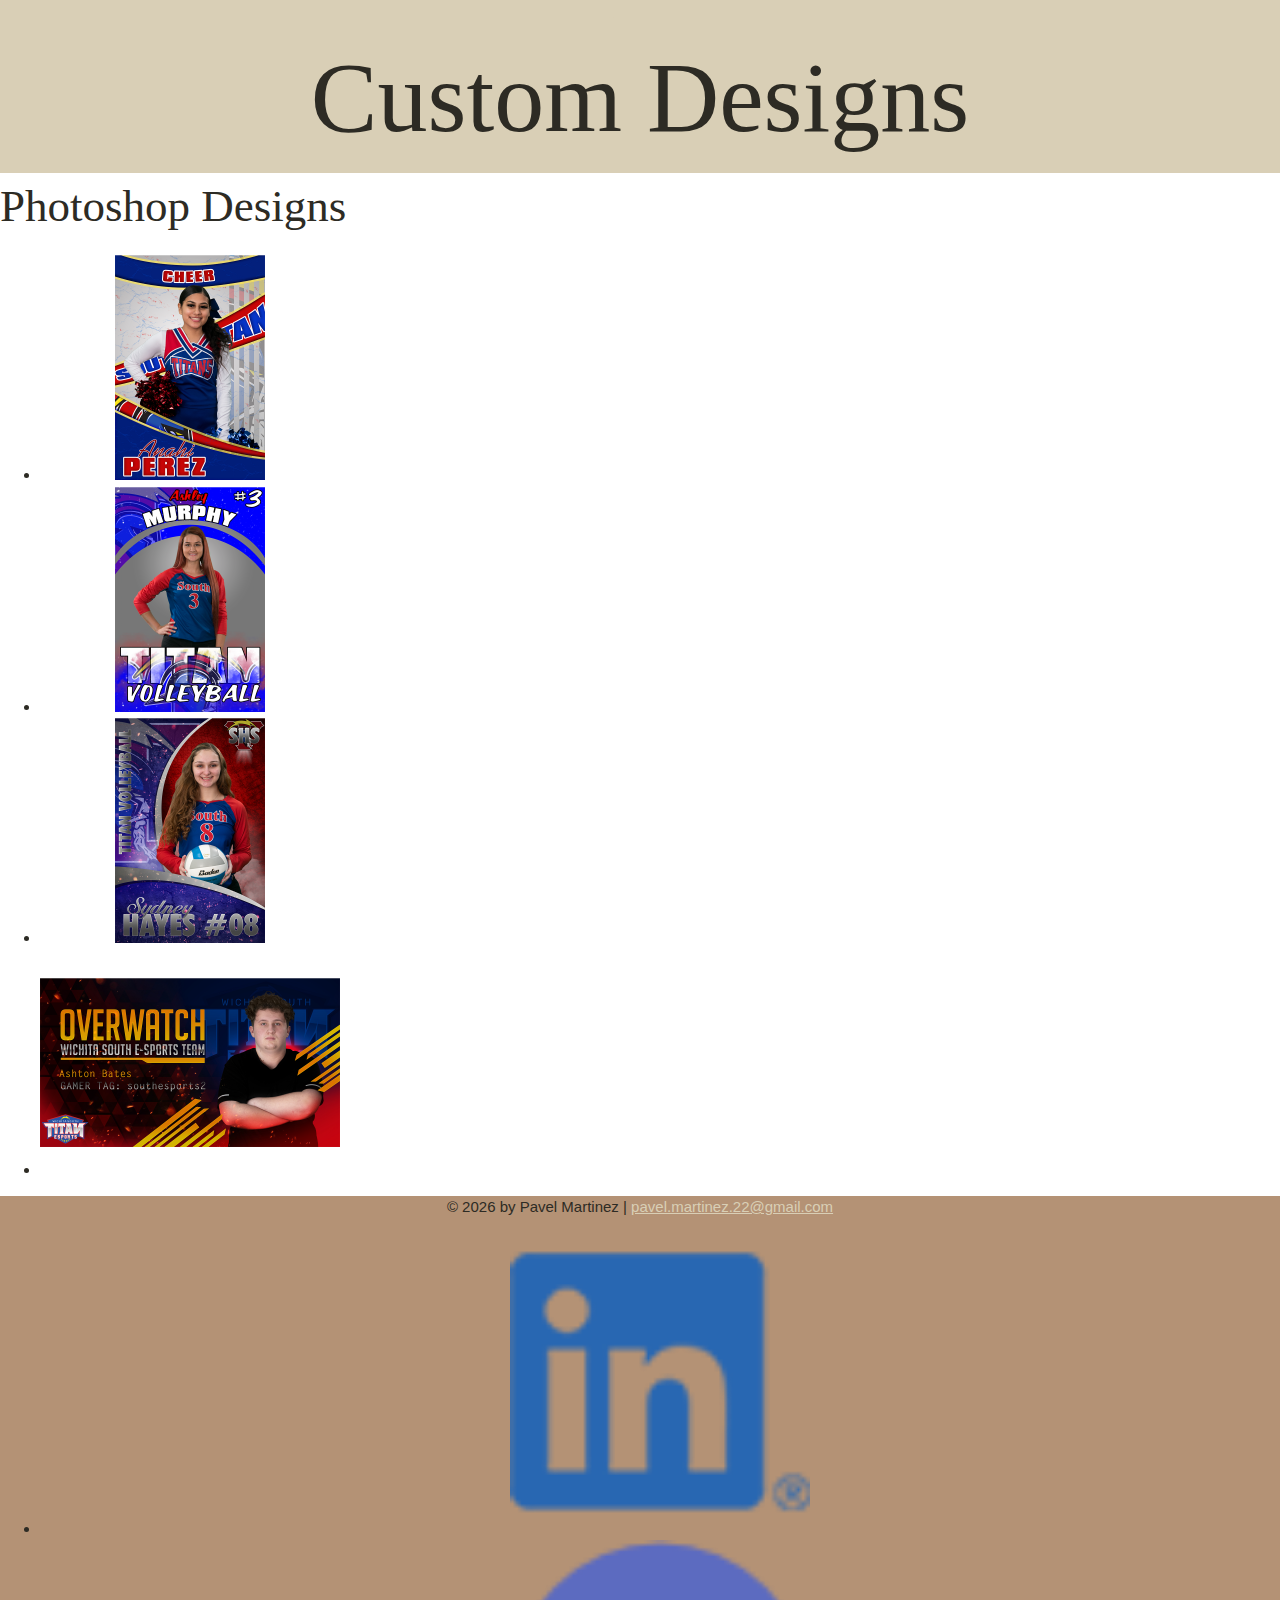
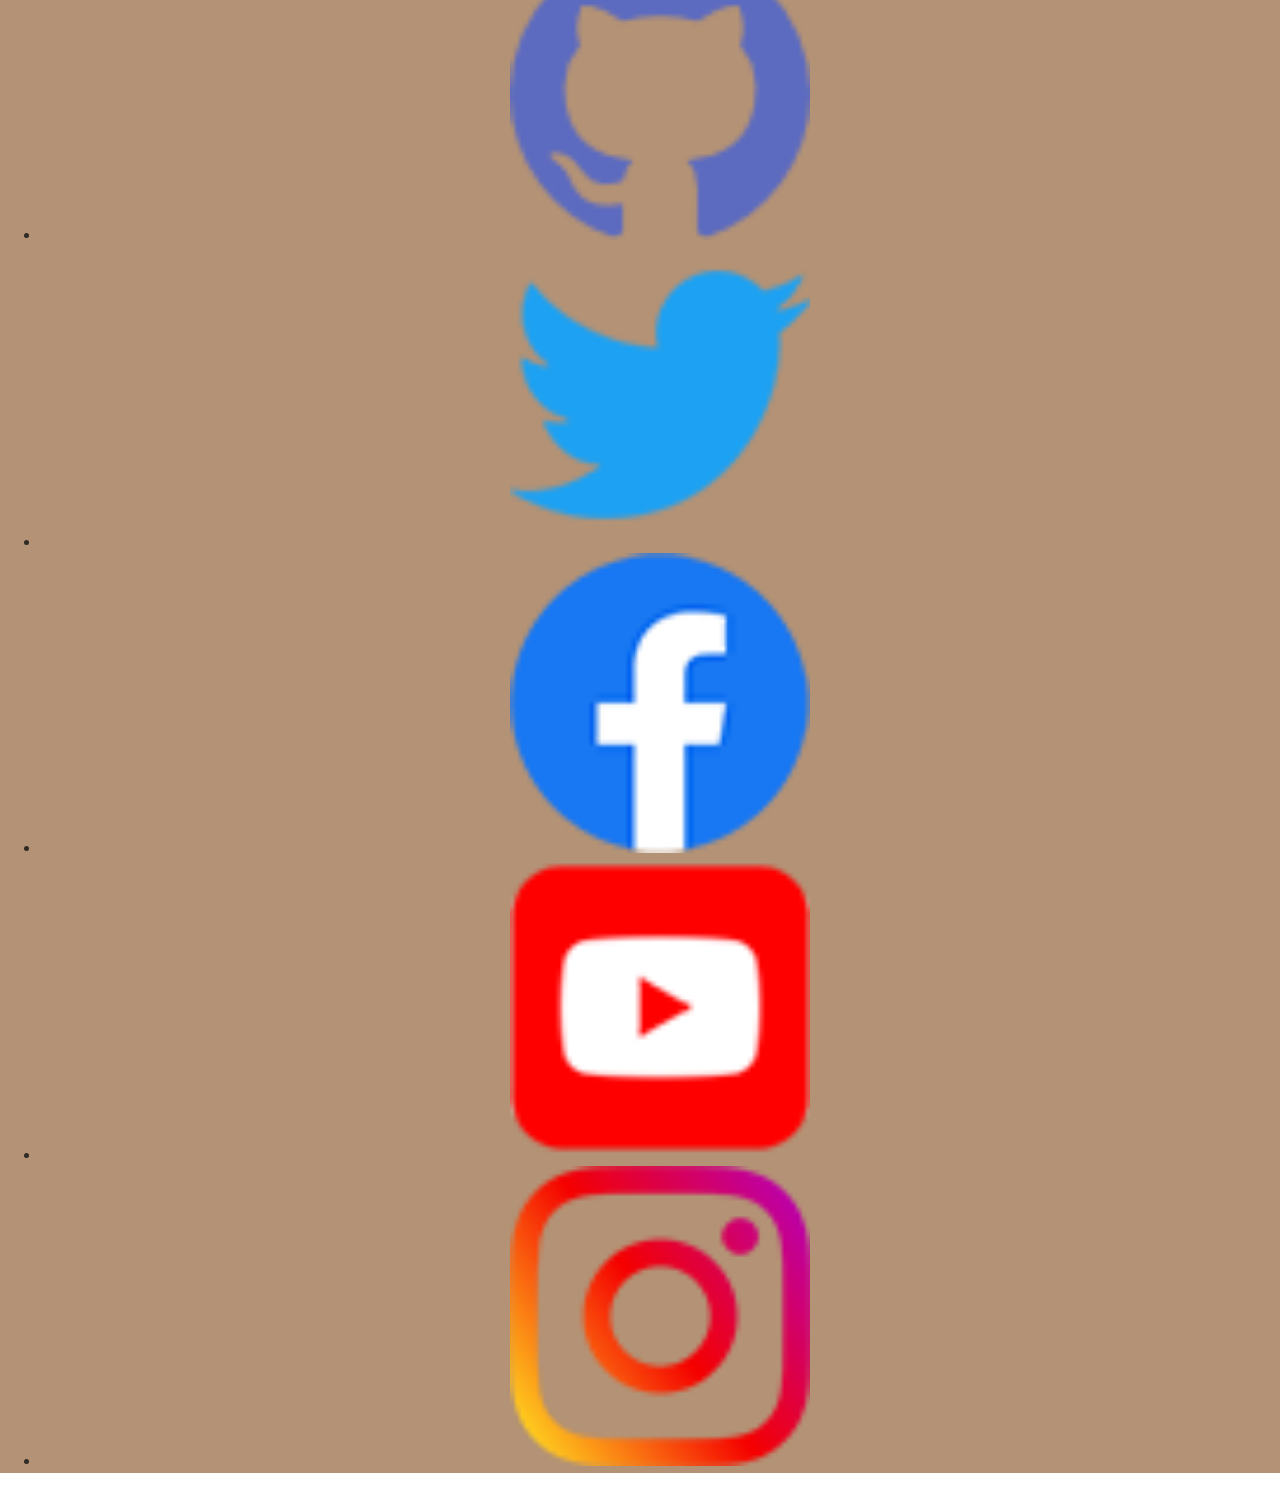
<file: design.html>
<!doctype html>
<html lang="en">
  <head>
    <!-- Google tag (gtag.js) -->
    <script async src="https://www.googletagmanager.com/gtag/js?id=G-QSRCQCVR1R"></script>
    <script>
      window.dataLayer = window.dataLayer || [];
      function gtag() {
        dataLayer.push(arguments);
      }
      gtag("js", new Date());

      gtag("config", "G-QSRCQCVR1R");
    </script>
    <meta charset="UTF-8" />
    <meta name="viewport" content="width=device-width, initial-scale=1" />
    <!-- Imported Google Fonts CSS links -->
    <link rel="preconnect" href="https://fonts.googleapis.com" />
    <link rel="preconnect" href="https://fonts.gstatic.com" crossorigin />
    <link
      href="https://fonts.googleapis.com/css2?family=Caveat:wght@400..700&family=Open+Sans:ital,wght@0,300..800;1,300..800&display=swap"
      rel="stylesheet"
    />
    <link rel="stylesheet" href="css/styles.css" />
    <title>Design | Pavel Martinez</title>
  </head>
  <body class="body-wrapper">
    <header>
      <!-- Start content edits below this line. -->
      <div class="header-wrapper">
        <a class="btn" href="index.html">View Homepage</a>
        <a class="btn" href="resume.html">View Resume Web Page</a>
        <h1 class="design-h1">Custom Designs</h1>
      </div>
    </header>
    <main class="content-wrapper">
      <section class="design-section">
        <h2>Photoshop Designs</h2>
        <ul class="carousel">
          <li>
            <img src="images/gallery/photoshop_image1.png" alt="Custom Photoshop Design 1" />
          </li>
          <li>
            <img src="images/gallery/photoshop_image2.png" alt="Custom Photoshop Design 2" />
          </li>
          <li>
            <img src="images/gallery/photoshop_image3.png" alt="Custom Photoshop Design 3" />
          </li>
          <li>
            <img src="images/gallery/photoshop_image4.png" alt="Custom Photoshop Design 4" />
          </li>
        </ul>
      </section>
    </main>
    <footer>
      <!-- Start content edits below this line. -->
      <p>
        © 2026 by Pavel Martinez |
        <a href="mailto:pavel.martinez.22@gmail.com">pavel.martinez.22@gmail.com</a>
      </p>

      <!-- Add or remove any networks. -->
      <ul class="socials">
        <li>
          <a
            href="https://www.linkedin.com/in/pavel-martinez-87b991212"
            target="_blank"
            rel="noopener noreferrer"
            ><img src="images/icons/icon-logo-linkedin.png" alt="My LinkedIn Account"
          /></a>
        </li>
        <li>
          <a href="https://github.com/Pavel-Martinez-22" target="_blank" rel="noopener noreferrer"
            ><img src="images/icons/github.png" alt="My GitHub Account"
          /></a>
        </li>
        <li>
          <a href="#" target="_blank"
            ><img src="images/icons/icon-logo-twitter.png" alt="My X Account"
          /></a>
        </li>
        <li>
          <a href="#" target="_blank"
            ><img src="images/icons/icon-logo-facebook.png" alt="My Facebook Account"
          /></a>
        </li>
        <li>
          <a href="#" target="_blank"
            ><img src="images/icons/icon-logo-youtube.png" alt="My YouTube Account"
          /></a>
        </li>
        <li>
          <a href="#" target="_blank"
            ><img src="images/icons/icon-logo-instagram.png" alt="My Instagram Account"
          /></a>
        </li>
      </ul>
      <!-- End content edits here. -->
    </footer>
  </body>
</html>
</file>
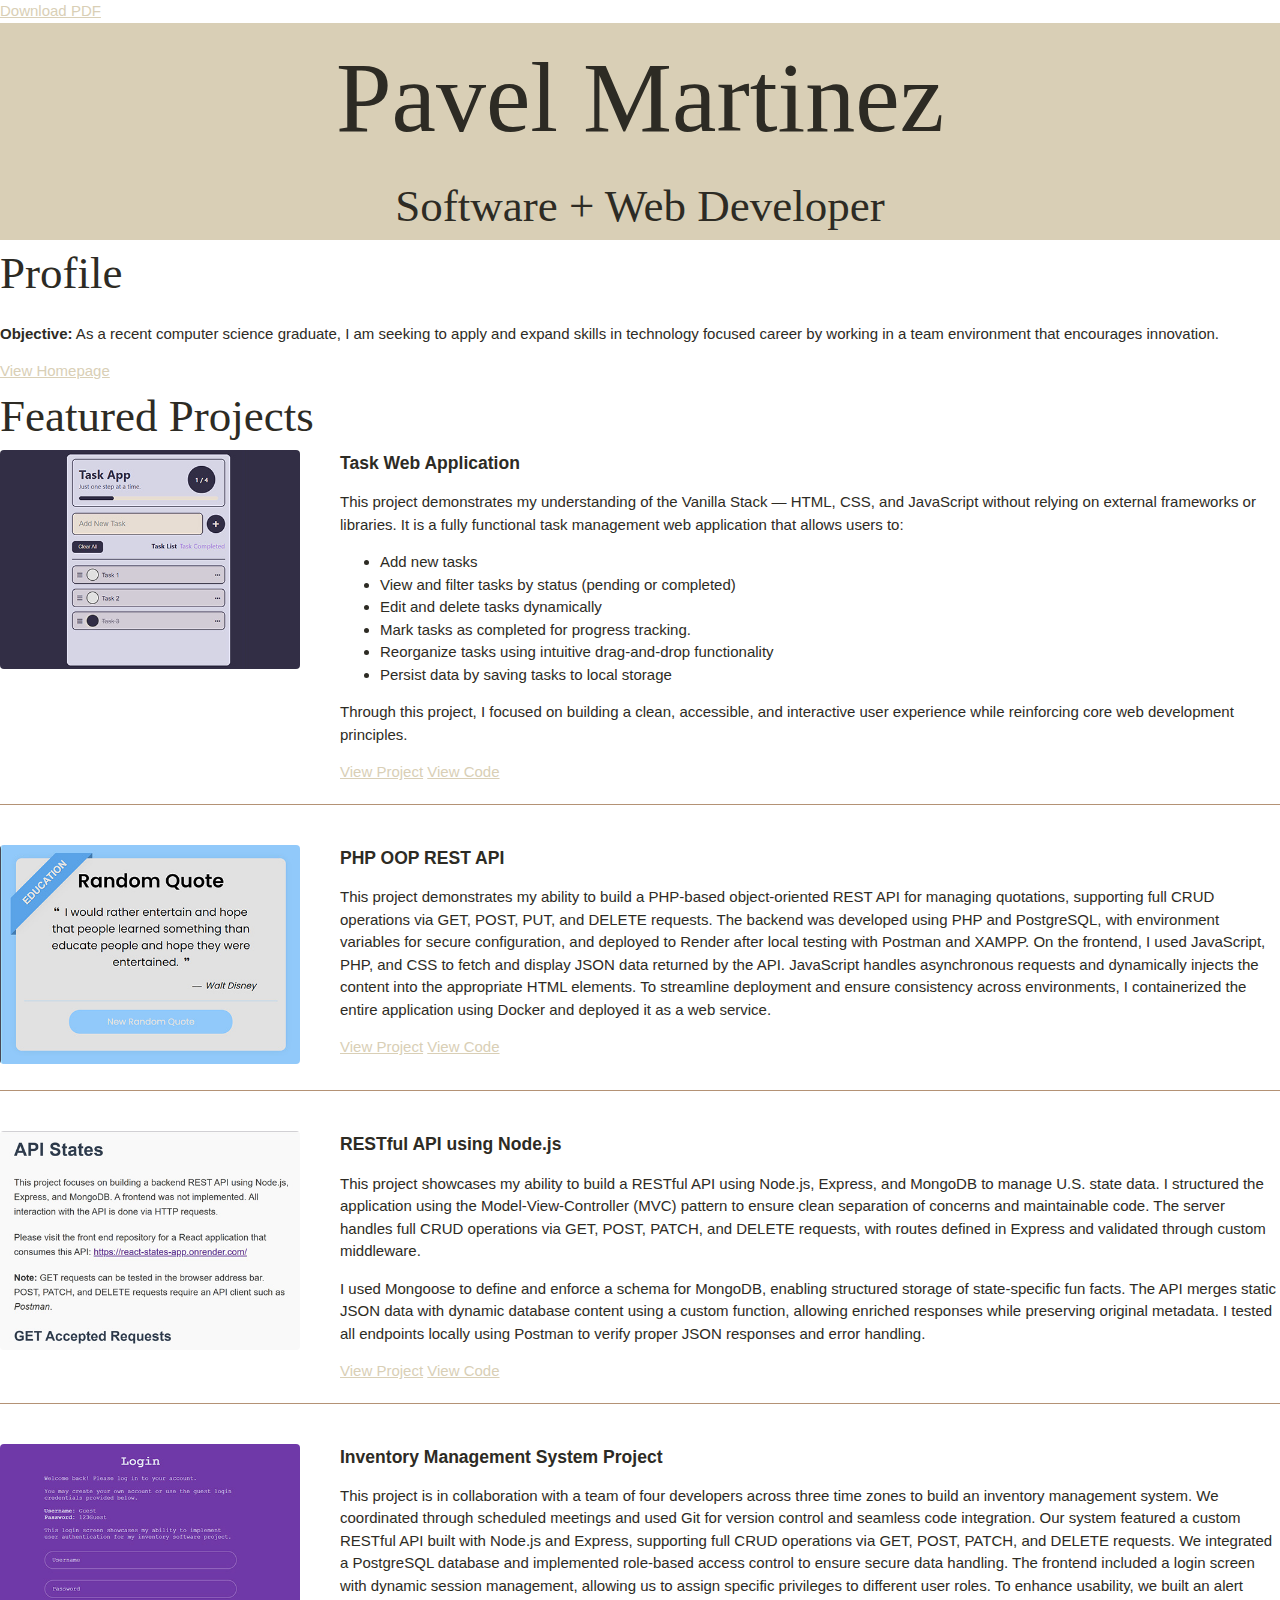
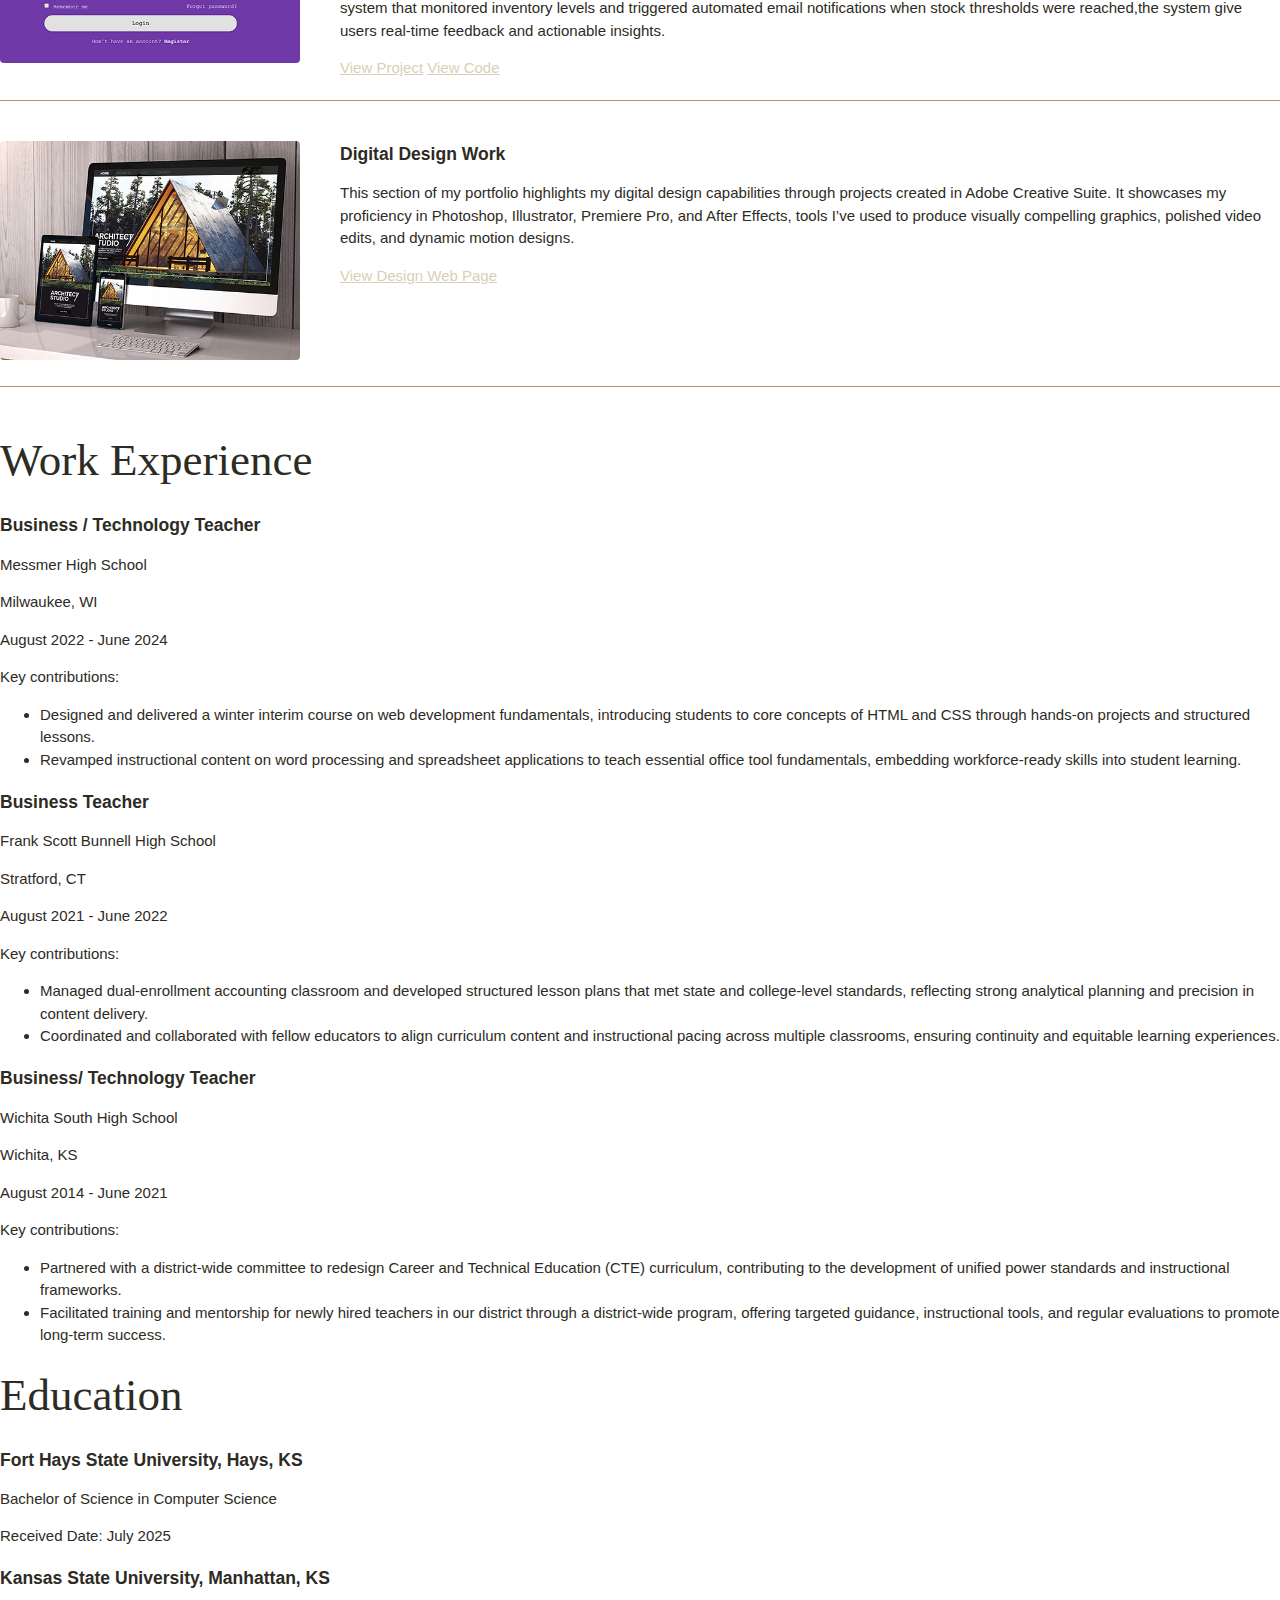
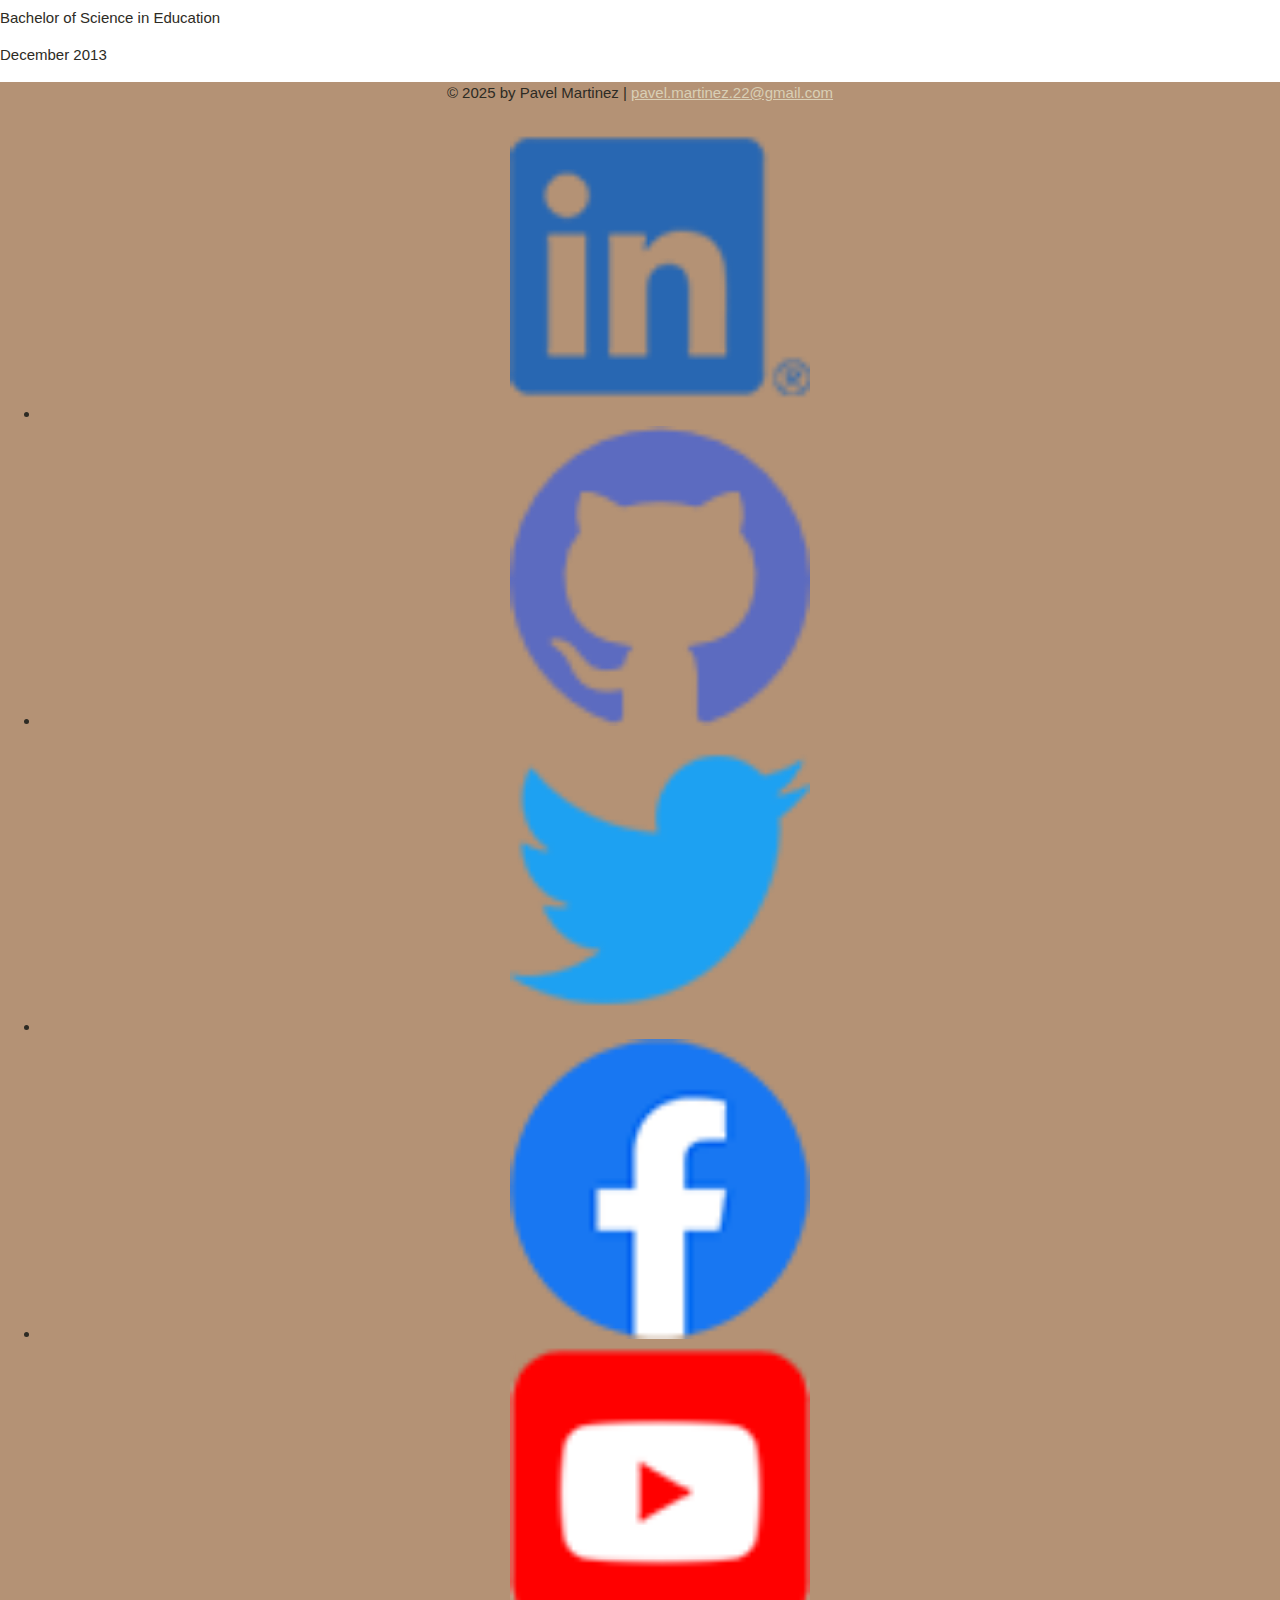
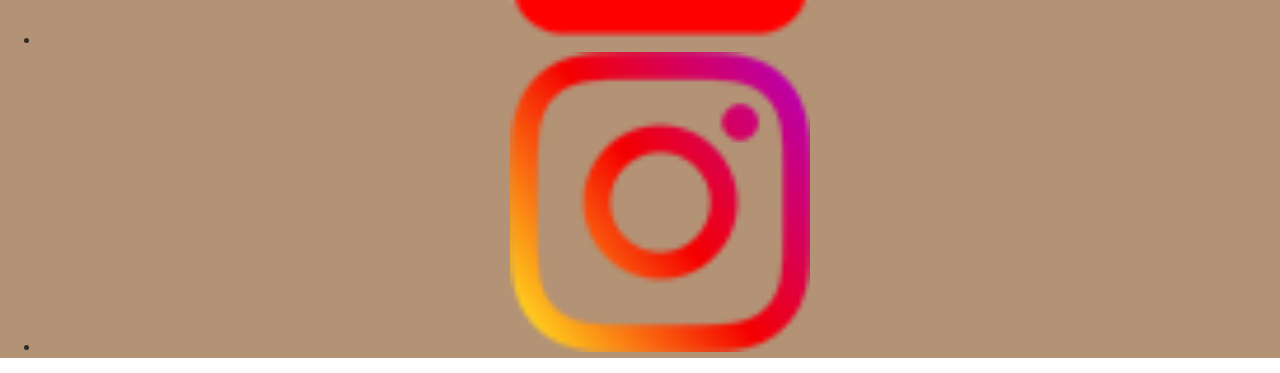
<file: resume.html>
<!doctype html>
<html lang="en">
  <head>
    <!-- Google tag (gtag.js) -->
    <script async src="https://www.googletagmanager.com/gtag/js?id=G-QSRCQCVR1R"></script>
    <script>
      window.dataLayer = window.dataLayer || [];
      function gtag() {
        dataLayer.push(arguments);
      }
      gtag("js", new Date());

      gtag("config", "G-QSRCQCVR1R");
    </script>
    <meta charset="UTF-8" />
    <meta name="viewport" content="width=device-width, initial-scale=1" />
    <!-- Imported Google Fonts CSS links -->
    <link rel="preconnect" href="https://fonts.googleapis.com" />
    <link rel="preconnect" href="https://fonts.gstatic.com" crossorigin />
    <link
      href="https://fonts.googleapis.com/css2?family=Caveat:wght@400..700&family=Open+Sans:ital,wght@0,300..800;1,300..800&display=swap"
      rel="stylesheet"
    />
    <link rel="stylesheet" href="css/styles.css" />
    <title>Resume | Pavel Martinez</title>
  </head>

  <body class="body-wrapper">
    <!-- //  PDF Link  // -->

    <a
      class="btn download-link"
      href="pdf/Pavel Martinez Resume.pdf"
      download
      onclick="gtag('event', 'resume_download', { event_category: 'engagement' })"
    >
      Download PDF
    </a>

    <!-- //  INTRO  // -->
    <header>
      <!-- Start content edits below this line. -->
      <div class="header-wrapper">
        <h1>Pavel Martinez</h1>
        <h2>Software + Web Developer</h2>
        <!-- End content edits here. -->
      </div>
    </header>

    <main class="content-wrapper">
      <!-- //  PROFILE  // -->
      <section class="resume-section">
        <!-- Start content edits below this line. -->
        <h2>Profile</h2>
        <p>
          <strong>Objective:</strong> As a recent computer science graduate, I am seeking to apply
          and expand skills in technology focused career by working in a team environment that
          encourages innovation.
        </p>
        <!-- <p>Add your resume summary/profile here. Add more paragraphs or links as needed.</p> -->
        <a class="btn" href="index.html">View Homepage</a>

        <!-- End content edits here. -->
      </section>

      <!-- //  PROJECTS  // -->
      <section class="resume-section">
        <!-- Start content edits below this line. -->
        <h2>Featured Projects</h2>
        <!-- <p>Optional paragraph for the Projects summary. Delete if not being used.</p> -->
        <!-- <p>View selected projects below.</p> -->

        <div class="project-wrapper">
          <!-- Project 1 -->
          <section class="project-item">
            <div class="project-details">
              <img
                src="images/Standard-PPI(500px-wide)/project-task-web-app-500px.jpg"
                srcset="images/2X-PPI(1000px-wide)/project-task-web-app-1000px.jpg 2x"
                alt="description of image"
                width=""
                height=""
              />
            </div>

            <div class="project-summary">
              <h3>Task Web Application</h3>
              <p>
                This project demonstrates my understanding of the Vanilla Stack — HTML, CSS, and
                JavaScript without relying on external frameworks or libraries. It is a fully
                functional task management web application that allows users to:
              </p>
              <div>
                <ul>
                  <li>Add new tasks</li>
                  <li>View and filter tasks by status (pending or completed)</li>
                  <li>Edit and delete tasks dynamically</li>
                  <li>Mark tasks as completed for progress tracking.</li>
                  <li>Reorganize tasks using intuitive drag‑and‑drop functionality</li>
                  <li>Persist data by saving tasks to local storage</li>
                </ul>
              </div>
              <p>
                Through this project, I focused on building a clean, accessible, and interactive
                user experience while reinforcing core web development principles.
              </p>
              <!-- link to project -->
              <a
                class="btn"
                href="https://task-web-app-7mg4.onrender.com/"
                target="_blank"
                rel="noopener noreferrer"
                >View Project</a
              >
              <!-- link to code -->
              <a
                class="btn"
                href="https://github.com/Pavel-Martinez-22/task_web_app"
                target="_blank"
                rel="noopener noreferrer"
                >View Code</a
              >
            </div>
          </section>

          <!-- Project 2 -->
          <section class="project-item">
            <div class="project-details">
              <img
                src="images/Standard-PPI(500px-wide)/project-random-quote-500px.jpg"
                srcset="images/2X-PPI(1000px-wide)/project-random-quote-1000px.jpg 2x"
                alt="description of image"
                width=""
                height=""
              />
            </div>

            <div class="project-summary">
              <h3>PHP OOP REST API</h3>
              <p>
                This project demonstrates my ability to build a PHP-based object-oriented REST API
                for managing quotations, supporting full CRUD operations via GET, POST, PUT, and
                DELETE requests. The backend was developed using PHP and PostgreSQL, with
                environment variables for secure configuration, and deployed to Render after local
                testing with Postman and XAMPP. On the frontend, I used JavaScript, PHP, and CSS to
                fetch and display JSON data returned by the API. JavaScript handles asynchronous
                requests and dynamically injects the content into the appropriate HTML elements. To
                streamline deployment and ensure consistency across environments, I containerized
                the entire application using Docker and deployed it as a web service.
              </p>
              <!-- link to project -->
              <a
                class="btn"
                href="https://full-stack-api-and-random-quote-generator.onrender.com/"
                target="_blank"
                rel="noopener noreferrer"
                >View Project</a
              >
              <!-- link to code -->
              <a
                class="btn"
                href="https://github.com/Pavel-Martinez-22/Full-Stack-API-and-Random-Quote-Generator?tab=readme-ov-file"
                target="_blank"
                rel="noopener noreferrer"
                >View Code</a
              >
            </div>
          </section>

          <!-- Project 3 -->
          <section class="project-item">
            <div class="project-details">
              <img
                src="images/Standard-PPI(500px-wide)/project-api-states-500px.jpg"
                srcset="images/2X-PPI(1000px-wide)/project-api-states-1000px.jpg 2x"
                alt="description of image"
                width=""
                height=""
              />
            </div>

            <div class="project-summary">
              <h3>RESTful API using Node.js</h3>
              <p>
                This project showcases my ability to build a RESTful API using Node.js, Express, and
                MongoDB to manage U.S. state data. I structured the application using the
                Model-View-Controller (MVC) pattern to ensure clean separation of concerns and
                maintainable code. The server handles full CRUD operations via GET, POST, PATCH, and
                DELETE requests, with routes defined in Express and validated through custom
                middleware.
              </p>
              <p>
                I used Mongoose to define and enforce a schema for MongoDB, enabling structured
                storage of state-specific fun facts. The API merges static JSON data with dynamic
                database content using a custom function, allowing enriched responses while
                preserving original metadata. I tested all endpoints locally using Postman to verify
                proper JSON responses and error handling.
              </p>
              <!-- link to project -->
              <a
                class="btn"
                href="https://full-stack-api-states.onrender.com/"
                target="_blank"
                rel="noopener noreferrer"
                >View Project</a
              >
              <!-- link to code -->
              <a
                class="btn"
                href="https://github.com/Pavel-Martinez-22/Full-Stack-API-States/tree/main"
                target="_blank"
                rel="noopener noreferrer"
                >View Code</a
              >
            </div>
          </section>

          <!-- Project 4 -->
          <section class="project-item">
            <div class="project-details">
              <img
                src="images/Standard-PPI(500px-wide)/project-inventory-project-500px.jpg"
                srcset="images/2X-PPI(1000px-wide)/project-inventory-project-1000px.jpg 2x"
                alt="description of image"
                width=""
                height=""
              />
            </div>

            <div class="project-summary">
              <h3>Inventory Management System Project</h3>
              <p>
                This project is in collaboration with a team of four developers across three time
                zones to build an inventory management system. We coordinated through scheduled
                meetings and used Git for version control and seamless code integration. Our system
                featured a custom RESTful API built with Node.js and Express, supporting full CRUD
                operations via GET, POST, PATCH, and DELETE requests. We integrated a PostgreSQL
                database and implemented role-based access control to ensure secure data handling.
                The frontend included a login screen with dynamic session management, allowing us to
                assign specific privileges to different user roles. To enhance usability, we built
                an alert system that monitored inventory levels and triggered automated email
                notifications when stock thresholds were reached,the system give users real-time
                feedback and actionable insights.
              </p>
              <!-- link to project -->
              <a
                class="btn"
                href="https://inventory-project-software-engineering-u00c.onrender.com/login.html"
                target="_blank"
                rel="noopener noreferrer"
                >View Project</a
              >
              <!-- link to code -->
              <a
                class="btn"
                href="https://github.com/Pavel-Martinez-22/Inventory_Project-Software_Engineering?tab=readme-ov-file"
                target="_blank"
                rel="noopener noreferrer"
                >View Code</a
              >
            </div>
          </section>

          <!-- Project 5 -->
          <section class="project-item">
            <div class="project-details">
              <img
                src="images/Standard-PPI(500px-wide)/project-website-500px.jpg"
                srcset="images/2X-PPI(1000px-wide)/project-website-1000px.jpg 2x"
                alt="description of image"
                width=""
                height=""
              />
            </div>

            <div class="project-summary">
              <h3>Digital Design Work</h3>
              <p>
                This section of my portfolio highlights my digital design capabilities through
                projects created in Adobe Creative Suite. It showcases my proficiency in Photoshop,
                Illustrator, Premiere Pro, and After Effects, tools I’ve used to produce visually
                compelling graphics, polished video edits, and dynamic motion designs.
              </p>
              <!-- link to project -->
              <a class="btn" href="design.html">View Design Web Page</a>
            </div>
          </section>

          <!-- End content edits here. -->
        </div>
      </section>

      <!-- //  WORK EXPERIENCE  // -->
      <section class="resume-section">
        <!-- Start content edits below this line.  -->
        <h2>Work Experience</h2>
        <!-- <p>
          Optional paragraph for work experience summary. Not a part of the job details. Delete if
          not being used.
        </p> -->

        <!--Job 1-->
        <section class="work-item">
          <div class="work-details">
            <h3>Business / Technology Teacher</h3>
            <p>Messmer High School</p>
            <p>Milwaukee, WI</p>
            <p>August 2022 - June 2024</p>
          </div>

          <div class="work-summary">
            <!-- <p>Job summary goes here. Add as many paragraphs as you need.</p> -->
            <p>Key contributions:</p>
            <ul>
              <li>
                Designed and delivered a winter interim course on web development fundamentals,
                introducing students to core concepts of HTML and CSS through hands-on projects and
                structured lessons.
              </li>
              <li>
                Revamped instructional content on word processing and spreadsheet applications to
                teach essential office tool fundamentals, embedding workforce-ready skills into
                student learning.
              </li>
            </ul>
          </div>
        </section>

        <!--Job 2-->
        <section class="work-item">
          <div class="work-details">
            <h3>Business Teacher</h3>
            <p>Frank Scott Bunnell High School</p>
            <p>Stratford, CT</p>
            <p>August 2021 - June 2022</p>
          </div>

          <div class="work-summary">
            <!-- <p>Job summary goes here. Add as many paragraphs as you need.</p> -->
            <p>Key contributions:</p>
            <ul>
              <li>
                Managed dual-enrollment accounting classroom and developed structured lesson plans
                that met state and college-level standards, reflecting strong analytical planning
                and precision in content delivery.
              </li>
              <li>
                Coordinated and collaborated with fellow educators to align curriculum content and
                instructional pacing across multiple classrooms, ensuring continuity and equitable
                learning experiences.
              </li>
            </ul>
          </div>
        </section>

        <!--Job 3-->
        <section class="work-item">
          <div class="work-details">
            <h3>Business/ Technology Teacher</h3>
            <p>Wichita South High School</p>
            <p>Wichita, KS</p>
            <p>August 2014 - June 2021</p>
          </div>

          <div class="work-summary">
            <!-- <p>Job summary goes here. Add as many paragraphs as you need.</p> -->
            <p>Key contributions:</p>
            <ul>
              <li>
                Partnered with a district-wide committee to redesign Career and Technical Education
                (CTE) curriculum, contributing to the development of unified power standards and
                instructional frameworks.
              </li>
              <li>
                Facilitated training and mentorship for newly hired teachers in our district through
                a district-wide program, offering targeted guidance, instructional tools, and
                regular evaluations to promote long-term success.
              </li>
            </ul>
          </div>
        </section>

        <!-- End content edits here. -->
      </section>

      <!-- //  EDUCATION & CERTIFICATIONS  // -->
      <section class="resume-section">
        <!-- Start content edits below this line.  -->
        <h2>Education</h2>
        <section class="education-item">
          <!--School 1-->
          <div class="education-details">
            <h3>Fort Hays State University, Hays, KS</h3>
            <p>Bachelor of Science in Computer Science</p>
            <p>Received Date: July 2025</p>
          </div>

          <!--School 2-->
          <div class="education-details">
            <h3>Kansas State University, Manhattan, KS</h3>
            <p>Bachelor of Science in Education</p>
            <p>December 2013</p>
          </div>
        </section>

        <!-- End content edits here. -->
      </section>
    </main>

    <!-- //  FOOTER INFO, SOCIAL MEDIA  // -->
    <footer>
      <!-- Start content edits below this line. -->
      <p>
        © 2025 by Pavel Martinez |
        <a href="mailto:pavel.martinez.22@gmail.com">pavel.martinez.22@gmail.com</a>
      </p>

      <!-- Add or remove any networks. -->
      <ul class="socials">
        <li>
          <a
            href="https://www.linkedin.com/in/pavel-martinez-87b991212"
            target="_blank"
            rel="noopener noreferrer"
            onclick="gtag('event', 'linkedin_click', { event_category: 'social' })"
            ><img src="images/icons/icon-logo-linkedin.png" alt="My LinkedIn Account"
          /></a>
        </li>
        <li>
          <a
            href="https://github.com/Pavel-Martinez-22" target="_blank" rel="noopener noreferrer"
            onclick="gtag('event', 'github_click', { event_category: 'social' })"
            ><img src="images/icons/github.png" alt="My GitHub Account"
          /></a>
        </li>
        <li>
          <a href="#" target="_blank"
            ><img src="images/icons/icon-logo-twitter.png" alt="My X Account"
          /></a>
        </li>
        <li>
          <a href="#" target="_blank"
            ><img src="images/icons/icon-logo-facebook.png" alt="My Facebook Account"
          /></a>
        </li>
        <li>
          <a href="#" target="_blank"
            ><img src="images/icons/icon-logo-youtube.png" alt="My YouTube Account"
          /></a>
        </li>
        <li>
          <a href="#" target="_blank"
            ><img src="images/icons/icon-logo-instagram.png" alt="My Instagram Account"
          /></a>
        </li>
      </ul>
      <!-- End content edits here. -->
    </footer>
  </body>
</html>
</file>
<file: css/styles.css>
/*
    COLOR PALETTE
    #2D2B24 - n/a
    #29313D - Gunmetal
    #D9CFB6 -  Bone - rgb(217, 207, 182)
    #B9B19D - Khaki Web
    #B49275 - Camel
*/

/* Global styles
------------------------------------------*/
html {
  box-sizing: border-box;
}

*,
*:before,
*:after {
  box-sizing: inherit;
}

body {
  color: #2d2b24;
  margin: 0;
  padding: 0;
  font-family: "Orienta", sans-serif;
  font-size: 15px;
  line-height: 1.5;
}

img {
  width: 300px;
}

a {
  color: #d9cfb6;
}

a:hover {
  text-decoration: none;
}

h1 {
  font-size: 100px;
}

h2 {
  font-size: 45px;
}

h1,
h2 {
  font-family: "Merienda", cursive;
  font-weight: 400;
  margin: 0;
}

.content-wrap {
  max-width: 800px;
  width: 85%;
  margin: 0 auto;
  padding: 60px 0;
}

h3 {
  margin-bottom: 0;
}

.item-details h3 + p {
  font-style: italic;
}

.item-details h3 ~ p {
  margin: 0;
}

.divider > section {
  border-bottom: 1px dashed #b49275;
  padding: 25px 0;
}

.divider > section:last-of-type {
  border-bottom: none;
}

/* Profile
------------------------------------------*/
header {
  background: #d9cfb6;
}

/* Projects
------------------------------------------*/
.projects {
  background: #29313d;
  color: #d9cfb6;
}

.projects a {
  color: #b49275;
}

.projects .btn {
  display: block;
  /* replaces inline-block to allow stacking */
  width: 125px;
  /* or 100% for full-width buttons */
  color: #2d2b24;
  background: #d9cfb6;
  text-decoration: none;
  text-align: center;
  padding: 8px;
  border-radius: 4px;
  display: inline-block;
}

.projects .btn:hover {
  background: rgba(217, 207, 182, 70%);
}

.project-item {
  display: flex;
  align-items: flex-start;
  gap: 20px;
  margin-bottom: 40px;
  padding-bottom: 20px;
  border-bottom: 1px solid #b49275;
}

.project-item img {
  flex-shrink: 0;
  width: auto;
  max-width: 300px;
  height: auto;
  border-radius: 4px;
  object-fit: contain;
}

.project-content {
  margin-bottom: 25px;
  flex: 1;
  min-width: 250px;
}

.project-item h3 {
  margin-top: 0;
}

/* Work Experience
------------------------------------------*/
.work-experience {
  background: #b9b19d;
}

/* Education
------------------------------------------*/
.education {
  background-image: url(../images/sharon-mccutcheon-unsplash.jpg);
  background-size: cover;
  background-position: top right;
  padding: 100px;
}

.education p {
  width: 60%;
}

/* Contact Info
------------------------------------------*/
footer {
  background: #b49275;
}

.content-list {
  list-style-type: none;
  padding: 0;
}

.content-list a {
  padding: 18px;
  display: inline-block;
}

/* Contact Info
------------------------------------------*/
@media screen and (min-width: 750px) {
  header,
  footer {
    text-align: center;
  }

  .project-item img {
    margin-right: 20px;
  }

  .job-item {
    display: grid;
    grid-template-columns: 1fr 2fr;
    column-gap: 20px;
  }

  .content-list {
    display: flex;
    justify-content: center;
  }
}

@media screen and (max-width: 749px) {
  h1 {
    font-size: 75px;
    line-height: 1.1;
    margin-bottom: 20px;
  }

  h2 {
    line-height: 1.25;
  }

  .content-list a {
    padding: 5px;
  }

  .project-item {
    flex-direction: column;
    align-items: center;
    text-align: left;
  }

  .project-content {
    width: 100%;
  }

  .project-item img {
    margin-bottom: 20px;
  }
}

@media screen and (max-width: 700px) {
  .education {
    background-position: top left;
  }
}
</file>
